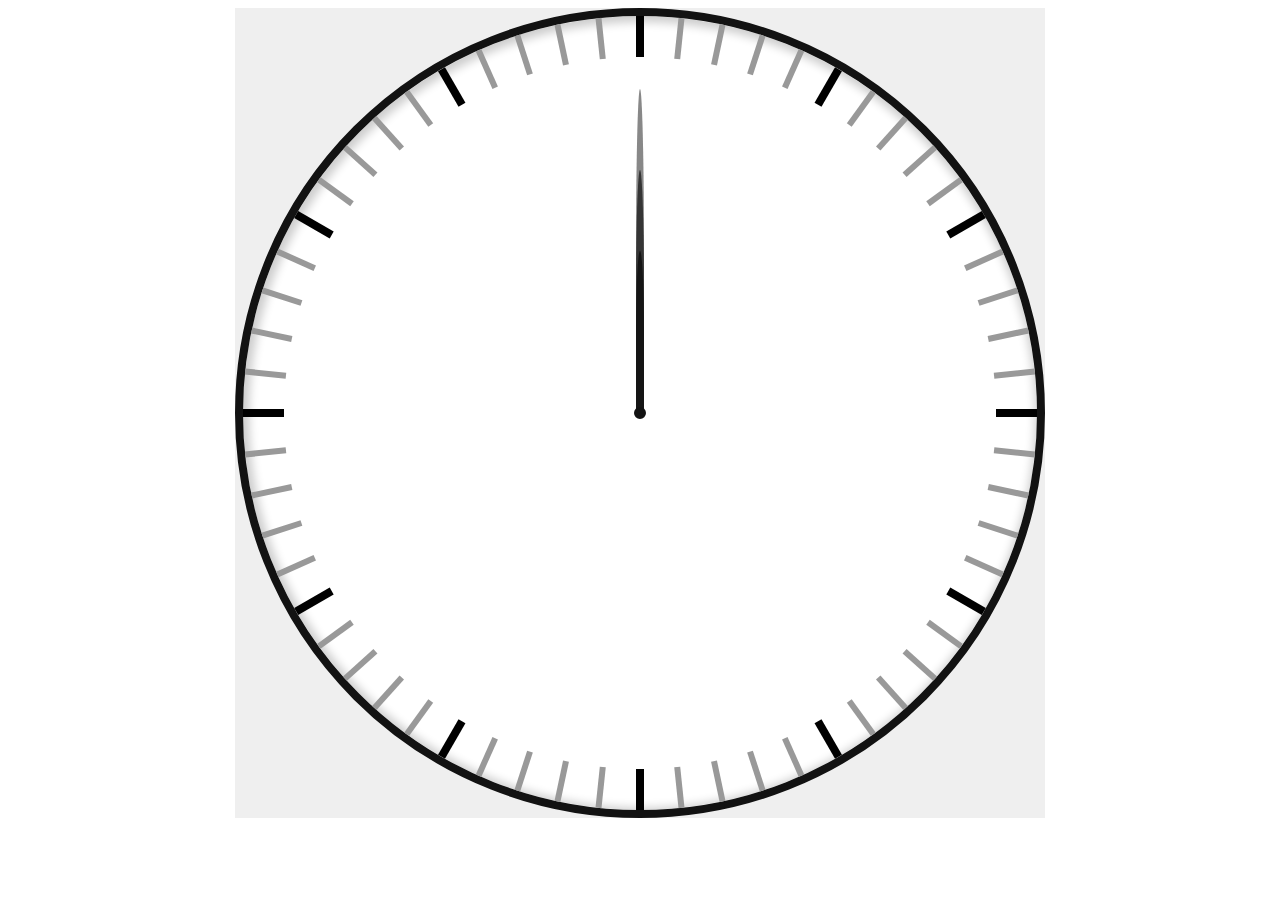
<file: watch/index.html>
<!DOCTYPE html>
<html lang="zh">
<head>
    <meta charset="UTF-8">
    <meta name="viewport" content="width=device-width, initial-scale=1.0">
    <title>is Rolex?</title>
    <link rel="stylesheet" href="css/theme.css">
    <link rel="stylesheet" href="css/style.css">
    
    <script src="js/run.js"></script>
    <script src="js/createScale.js"></script>
</head>
<body>
    <main class="watch-bg">
        <section class="watch-border" id="watch-border">
            
            <div class="zero"></div>

            <div class="hour pointer" id="hour"></div>

            <div class="minute pointer" id="minute"></div>

            <div class="second pointer" id="second"></div>

            <!-- 刻度由createScale js 在此处生成 -->

        </section>
        <span id="time"></span>
    </main>
</body>
</html>
</file>
<file: watch/css/theme.css>
:root {
    --watch-color: #121212;
    
    --watch-boder: 8px;
    /* color or img */
    --watch-bg: #fff;

    --pointer-color: #121212;
    
}
</file>
<file: watch/css/style.css>
* {
    box-sizing: border-box;
}

main {
    /* 兼容ie */
    display: block;
}

/* 表盘背景 */
.watch-bg {
    background: #efefef;
    width: 90vmin;
    height: 90vmin;
    margin: 0 auto;
    position: relative;
}
/* 表边框 */
.watch-bg .watch-border {
    border: var(--watch-color) var(--watch-boder) solid;
    height: 100%;
    border-radius: 50%;
    box-shadow: inset 2px 2px 10px 4px rgba(0, 0, 0, .2);
    background: var(--watch-bg) center center no-repeat;
}
/* 表中心点 */
.watch-bg .watch-border .zero {
    border: 6px solid var(--watch-color);
    border-radius: 50%;
    position: absolute;
    top: 50%;
    left: 50%;
    transform: translate(-50%,-50%);
    z-index: 1;
}

/* 指针 */
.watch-bg .watch-border .pointer {
    border: 4px solid var(--pointer-color);
    border-radius:50% 50% 0 0;
    position: absolute;
    top: 50%;
    left: 50%;
    transform: translate(-50%,-100%);
    transform-origin: 50% 100%;
}

.hour {
    height: 20%;
    opacity: .9;
}


.minute {
    height: 30%;
    opacity: .7;
}


.second {
    height: 40%;
    opacity: .5;
}

/* 刻度 */
.scale {
    border: 3px solid #999;
    height: 5%;
    position: absolute;
    left: 50%;
    transform: translate(-50%,0%);
    transform-origin: 50% calc(1000% - var(--watch-boder));
    /* display: none; */
}
</file>
